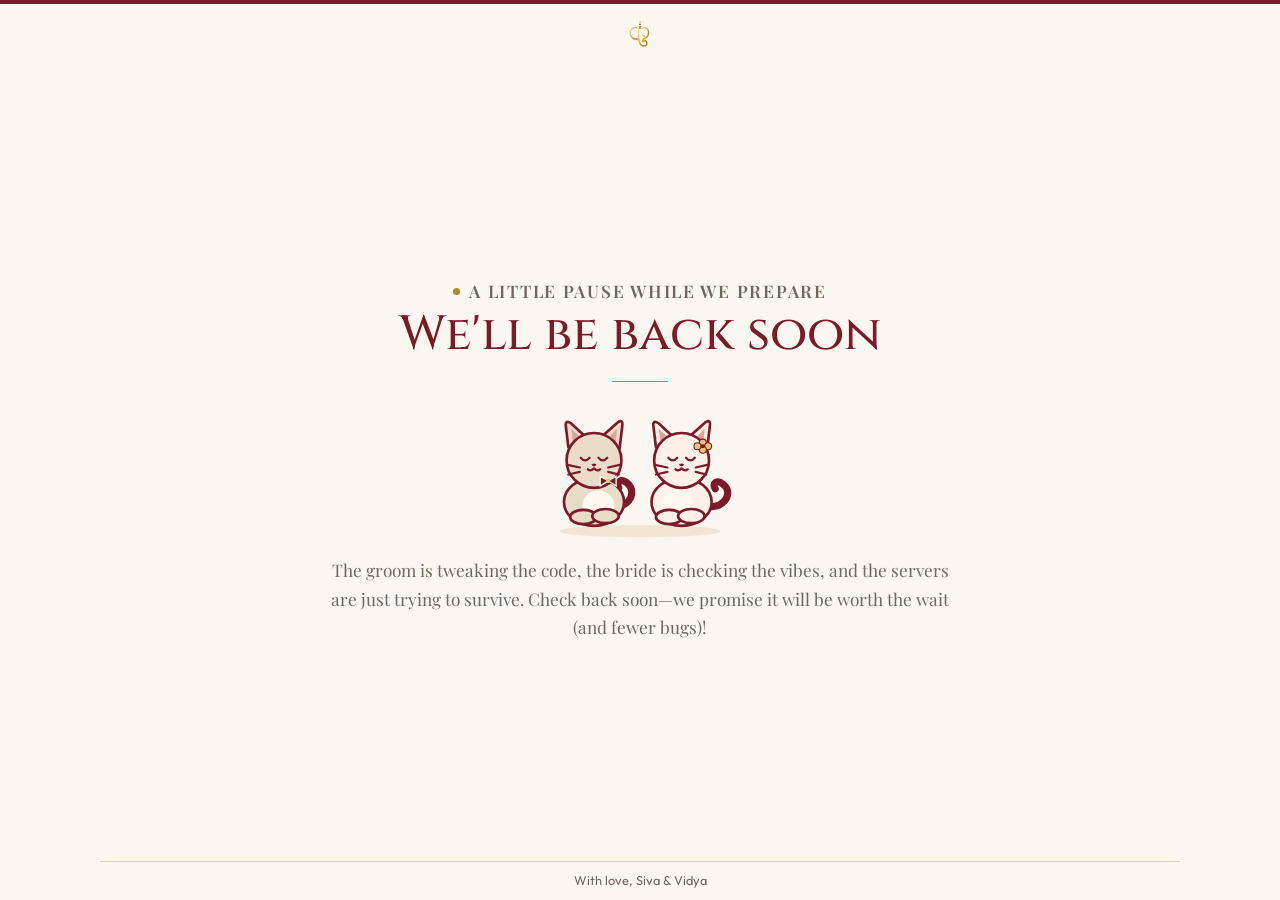
<file: maintenance.html>
<!DOCTYPE html>
<html lang="en">
<head>
  <meta charset="UTF-8">
  <meta name="viewport" content="width=device-width, initial-scale=1.0">
  <meta name="robots" content="noindex, nofollow">
  <title>We'll Be Back Soon | Vidya Weds Siva</title>
  <link rel="icon" type="image/png" href="assets/images/monogram.png?v=20261001">
  <link rel="preconnect" href="https://fonts.googleapis.com">
  <link rel="preconnect" href="https://fonts.gstatic.com" crossorigin>
  <link href="https://fonts.googleapis.com/css2?family=Cinzel:wght@500;600;700&family=Outfit:wght@400;500;600&family=Playfair+Display:wght@400;600&display=swap" rel="stylesheet">
  <style>
    :root {
      color-scheme: light;
      --ivory: #faf7f0;
      --paper: #fffdf9;
      --maroon: #7d1929;
      --gold: #b58b2a;
      --green: #315b42;
      --ink: #302a24;
      --muted: #70675e;
    }

    * { box-sizing: border-box; }

    body {
      min-height: 100vh;
      min-height: 100svh;
      margin: 0;
      display: grid;
      grid-template-rows: auto 1fr auto;
      border-top: 4px solid var(--maroon);
      background: var(--ivory);
      color: var(--ink);
      font-family: "Outfit", sans-serif;
    }

    .page-header,
    .page-footer {
      width: min(100% - 48px, 1080px);
      margin-inline: auto;
    }

    .page-header {
      display: flex;
      align-items: center;
      justify-content: center;
      gap: 12px;
      padding-block: 14px;
    }

    .brand-mark {
      width: 34px;
      height: 34px;
      object-fit: contain;
    }

    .brand-name {
      color: var(--maroon);
      font-family: "Cinzel", Georgia, serif;
      font-size: 0.82rem;
      font-weight: 600;
      letter-spacing: 0.04em;
    }

    main {
      display: grid;
      place-items: center;
      padding: 24px 24px 32px;
      text-align: center;
    }

    .message { max-width: 620px; }

    .status-label {
      display: inline-flex;
      align-items: center;
      gap: 9px;
      margin: 0 0 12px;
      color: var(--green);
      font-size: 0.76rem;
      font-weight: 600;
      letter-spacing: 0.1em;
      text-transform: uppercase;
    }

    .status-label::before {
      width: 7px;
      height: 7px;
      border-radius: 50%;
      background: var(--gold);
      content: "";
    }

    h1 {
      margin: 0;
      color: var(--maroon);
      font-family: "Cinzel", Georgia, serif;
      font-size: 3rem;
      font-weight: 500;
      line-height: 1.2;
    }

    .ornament {
      width: 56px;
      height: 1px;
      margin: 18px auto;
      background: var(--gold);
    }

    .cat-illustration {
      display: block;
      width: 230px;
      height: 142px;
      margin: 0 auto 14px;
      overflow: visible;
    }

    .cat-tail {
      transform-box: fill-box;
      transform-origin: 50% 50%;
      animation: tailSway 2.6s ease-in-out infinite;
    }

    .cat-head {
      transform-box: fill-box;
      transform-origin: 55% 82%;
      animation: catIdle 2.8s ease-in-out infinite;
    }

    .cat-outline {
      fill: #f0dfca;
      stroke: var(--maroon);
      stroke-linecap: round;
      stroke-linejoin: round;
      stroke-width: 3;
    }

    .groom-cat .cat-outline { fill: #e9dcc9; }
    .bride-cat .cat-outline { fill: #fff1e8; }
    .cat-inner-ear { fill: #dba5a0; }
    .cat-belly { fill: #fff8ee; }
    .groom-cat .cat-belly,
    .bride-cat .cat-belly { fill: #fff8ee; }
    .cat-face-line {
      fill: none;
      stroke: var(--maroon);
      stroke-linecap: round;
      stroke-width: 2.5;
    }
    .cat-tail { fill: none; stroke-width: 8; }
    .cat-nose { fill: var(--maroon); }
    .cat-tail-bride { animation-delay: -1.3s; }
    .cat-head-bride { animation-delay: -1.4s; }
    .groom-bowtie { fill: var(--maroon); stroke: #fff8ee; stroke-width: 1.5; }
    .bride-flower { fill: #e9c66f; stroke: var(--maroon); stroke-width: 1.2; }
    .bride-flower-center { fill: var(--maroon); }
    @keyframes tailSway {
      0%, 100% { transform: rotate(-3deg); }
      50% { transform: rotate(7deg); }
    }

    @keyframes catIdle {
      0%, 100% { transform: rotate(0) translateY(0); }
      50% { transform: rotate(-1deg) translateY(-2px); }
    }

    .message p {
      margin: 0;
      color: var(--muted);
      font-family: "Playfair Display", Georgia, serif;
      font-size: 1.08rem;
      line-height: 1.65;
    }

    .page-footer {
      padding-block: 10px 12px;
      border-top: 1px solid rgba(181, 139, 42, 0.35);
      color: var(--muted);
      font-size: 0.8rem;
      text-align: center;
    }

    @media (max-width: 600px) {
      .page-header,
      .page-footer { width: min(100% - 32px, 1080px); }

      .page-header { padding-block: 12px; }

      main { padding: 24px 20px 28px; }

      h1 { font-size: 2.25rem; }

      .cat-illustration {
        width: 220px;
        height: 136px;
      }

      .message p {
        font-size: 1rem;
        line-height: 1.6;
      }
    }

    @media (prefers-reduced-motion: reduce) {
      .cat-tail,
      .cat-head { animation: none; }
    }
  </style>
</head>
<body>
  <header class="page-header">
    <img class="brand-mark" src="assets/images/decor/ganesha.svg" alt="">
    <!-- <span class="brand-name">Vidya Weds Siva</span> -->
  </header>

  <main>
    <section class="message" aria-labelledby="maintenance-title">
      <p class="status-label">A little pause while we prepare</p>
      <h1 id="maintenance-title">We'll be back soon</h1>
      <div class="ornament" aria-hidden="true"></div>
      <svg class="cat-illustration" viewBox="0 0 260 160" role="img" aria-labelledby="cat-illustration-title">
        <title id="cat-illustration-title">A groom cat and bride cat sitting together</title>
        <ellipse cx="130" cy="148" rx="91" ry="7" fill="#b58b2a" opacity="0.16"></ellipse>

        <g class="cat groom-cat">
          <path class="cat-tail cat-face-line" d="M91 118 C116 127 128 105 116 94 C109 88 102 92 106 99"></path>
          <ellipse class="cat-outline" cx="78" cy="115" rx="34" ry="27"></ellipse>
          <ellipse class="cat-belly" cx="83" cy="119" rx="18" ry="17"></ellipse>
          <g class="cat-head">
            <path class="cat-outline" d="M49 53 L46 28 Q46 22 52 26 L68 41 M87 41 L105 25 Q111 21 110 29 L107 54"></path>
            <path class="cat-inner-ear" d="M52 32 L64 43 L54 46 Z M94 43 L104 32 L103 47 Z"></path>
            <circle class="cat-outline" cx="78" cy="68" r="31"></circle>
            <path class="cat-face-line" d="M63 65 Q68 71 73 65 M83 65 Q88 71 93 65"></path>
            <path class="cat-nose" d="M75 73 Q78 70 81 73 Q78 77 75 73 Z"></path>
            <path class="cat-face-line" d="M78 77 Q74 81 71 78 M78 77 Q82 81 85 78 M62 76 L48 73 M62 81 L49 84 M94 76 L107 73 M94 81 L106 84"></path>
          </g>
          <path class="groom-bowtie" d="M94 91 L85 86 L85 97 Z M94 91 L103 86 L103 97 Z"></path>
          <circle cx="94" cy="91" r="2.5" fill="#e9c66f"></circle>
          <ellipse class="cat-outline" cx="66" cy="132" rx="15" ry="8"></ellipse>
          <ellipse class="cat-outline" cx="91" cy="131" rx="15" ry="8"></ellipse>
        </g>

        <g class="cat bride-cat">
          <path class="cat-tail cat-tail-bride cat-face-line" d="M196 118 C222 128 238 106 224 95 C217 89 211 94 215 100"></path>
          <ellipse class="cat-outline" cx="177" cy="115" rx="34" ry="27"></ellipse>
          <ellipse class="cat-belly" cx="172" cy="119" rx="18" ry="17"></ellipse>
          <g class="cat-head cat-head-bride">
            <path class="cat-outline" d="M148 53 L145 28 Q145 22 151 26 L167 41 M186 41 L204 25 Q210 21 209 29 L206 54"></path>
            <path class="cat-inner-ear" d="M151 32 L163 43 L153 46 Z M193 43 L203 32 L202 47 Z"></path>
            <circle class="cat-outline" cx="177" cy="68" r="31"></circle>
            <path class="cat-face-line" d="M162 65 Q167 71 172 65 M182 65 Q187 71 192 65"></path>
            <path class="cat-nose" d="M174 73 Q177 70 180 73 Q177 77 174 73 Z"></path>
            <path class="cat-face-line" d="M177 77 Q173 81 170 78 M177 77 Q181 81 184 78 M161 76 L147 73 M161 81 L148 84 M193 76 L206 73 M193 81 L205 84"></path>
          </g>
          <g aria-hidden="true">
            <circle class="bride-flower" cx="201" cy="48" r="4"></circle>
            <circle class="bride-flower" cx="207" cy="52" r="4"></circle>
            <circle class="bride-flower" cx="201" cy="56" r="4"></circle>
            <circle class="bride-flower" cx="195" cy="52" r="4"></circle>
            <circle class="bride-flower-center" cx="201" cy="52" r="2.3"></circle>
          </g>
          <ellipse class="cat-outline" cx="163" cy="132" rx="15" ry="8"></ellipse>
          <ellipse class="cat-outline" cx="188" cy="131" rx="15" ry="8"></ellipse>
        </g>
      </svg>
      <p>The groom is tweaking the code, the bride is checking the vibes, and the servers are just trying to survive. Check back soon—we promise it will be worth the wait (and fewer bugs)!</p>
    </section>
  </main>

  <footer class="page-footer">With love, Siva &amp; Vidya</footer>
</body>
</html>
</file>
